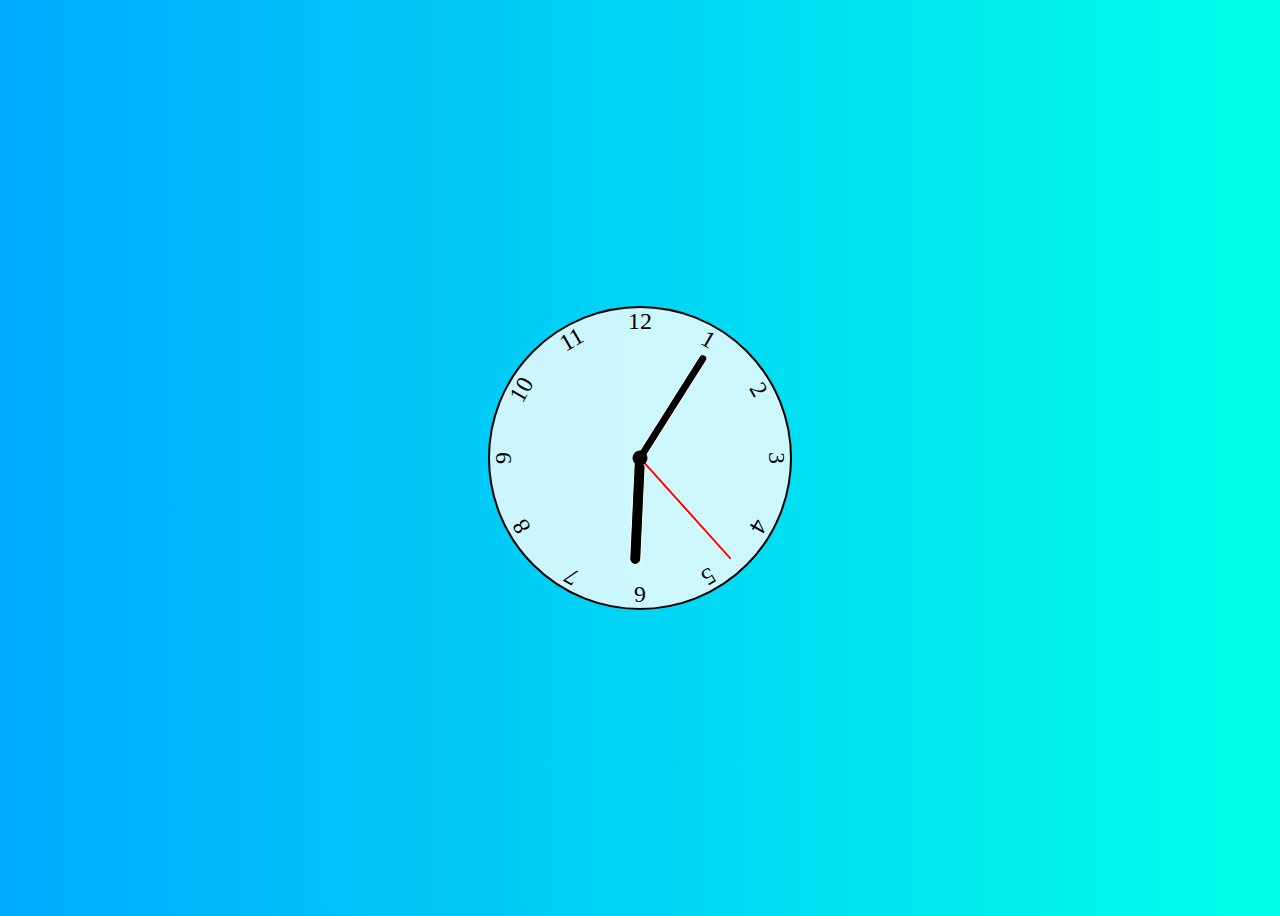
<file: index.html>
<!DOCTYPE html>

<html>

<head>
    <meta charset="utf-8">
    <meta http-equiv="X-UA-Compatible" content="IE=edge">
    <title>Clock</title>
    <meta name="description" content="">
    <meta name="viewport" content="width=device-width, initial-scale=1">
    <link rel="stylesheet" href="styles.css">
    <script defer src="clockscript.js"></script>
</head>

<body>

    <div class="clock">

        <div class="hand hour" data-hour-hand></div>

        <div class="hand minute" data-minute-hand></div>

        <div class="hand second" data-second-hand></div>

        <!--div.number.number$*12{$}*12-->
        <div class="number number1">1</div>
        <div class="number number2">2</div>
        <div class="number number3">3</div>
        <div class="number number4">4</div>
        <div class="number number5">5</div>
        <div class="number number6">6</div>
        <div class="number number7">7</div>
        <div class="number number8">8</div>
        <div class="number number9">9</div>
        <div class="number number10">10</div>
        <div class="number number11">11</div>
        <div class="number number12">12</div>
    </div>

</body>

</html>
</file>
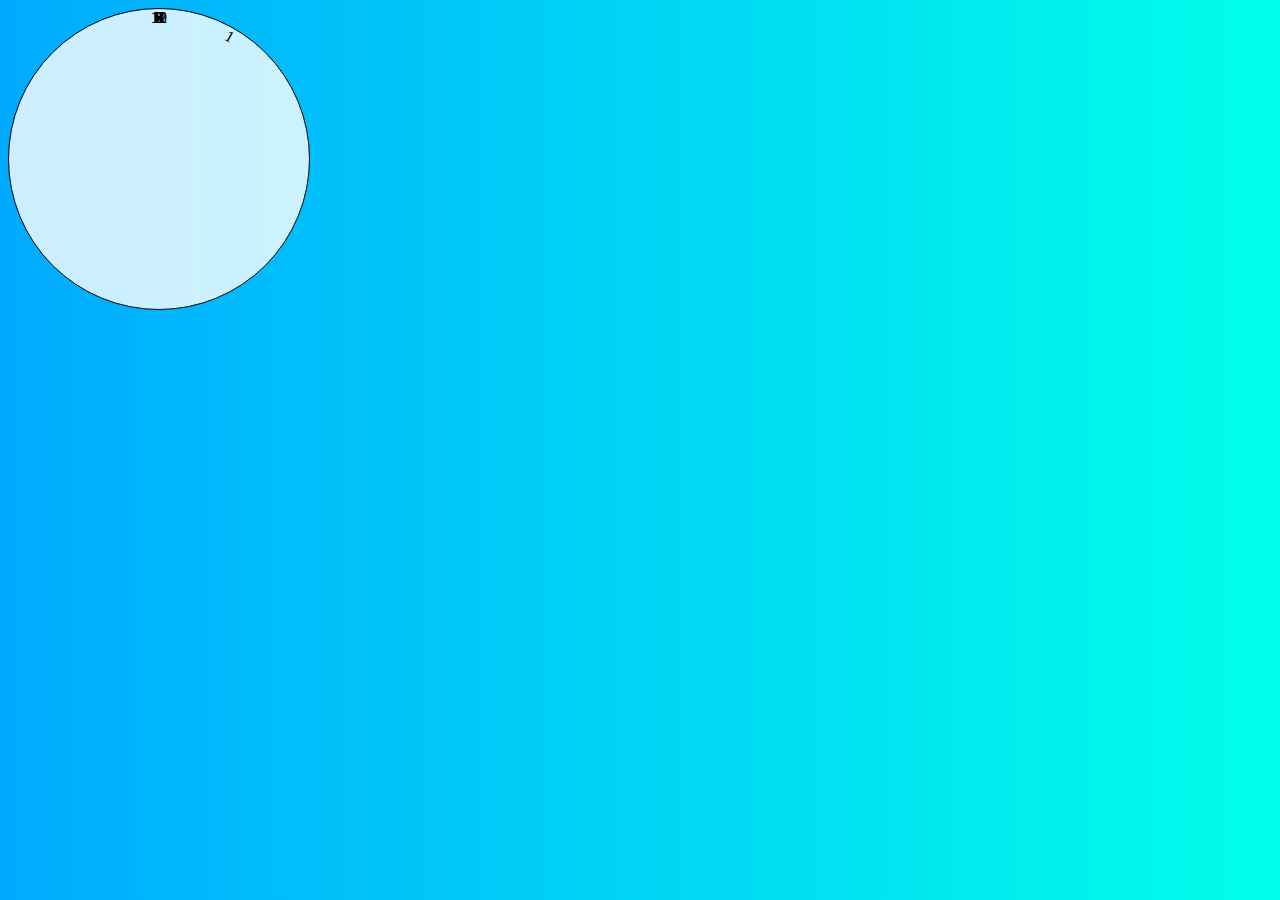
<file: clock.html>
<!DOCTYPE html>
<html>

<head>
    <meta charset="utf-8">
    <meta http-equiv="X-UA-Compatible" content="IE=edge">
    <title></title>
    <meta name="description" content="">
    <meta name="viewport" content="width=device-width, initial-scale=1">
    <link rel="stylesheet" href="clockstyles.css">
    <script src="clockscript.js" defer></script>
</head>

<body>


    <div class="clock">

        
       
        <div class="hand hour"></div>
        <div class="hand minute"></div>
        <div class="hand second"></div>

        <div class="number number1">1</div>
        <div class="number number2">2</div>
        <div class="number number3">3</div>
        <div class="number number4">4</div>
        <div class="number number5">5</div>
        <div class="number number6">6</div>
        <div class="number number7">7</div>
        <div class="number number8">8</div>
        <div class="number number9">9</div>
        <div class="number number10">10</div>
        <div class="number number11">11</div>
        <div class="number number12">12</div>

    </div>

</body>

</html>
</file>
<file: styles.css>
::after, ::before{

    box-sizing: border-box;
    font-family: Gotham Rounded, sans-serif;
}

body{
    display: flex;
    justify-content: center;
    align-items: center;
    min-height: 100vh;
    overflow: hidden;
    background:linear-gradient(to right , hsl(200, 100% , 50%) , hsl(175, 100% , 50%));
}   

.clock{
    width:300px;
    height:300px;

    background-color: rgba(255,255,255,0.8);
    border-radius: 50%;
    border:2px solid black;

    position: relative;
}


.clock .number{
    --rotation:0;
    position: absolute;
    width:100%;
    height:100%;

    /* background-color: red; */
    text-align: center;

    transform: rotate(var(--rotation));
    font-size:1.5rem;
}




.clock .number1{--rotation:30deg;}
.clock .number2{--rotation:60deg;}
.clock .number3{--rotation:90deg;}
.clock .number4{--rotation:120deg;}
.clock .number5{--rotation:150deg;}
.clock .number6{--rotation:180deg;}
.clock .number7{--rotation:210deg;}
.clock .number8{--rotation:240deg;}
.clock .number9{--rotation:270deg;}
.clock .number10{--rotation:300deg;}
.clock .number11{--rotation:330deg;}


.clock .hand {
    --rotation:0;
    position: absolute;
    bottom:50%;
    left:50%;

    border:1px solid white;
    border-top-left-radius:10px;
    border-top-right-radius:10px; 
    background-color: black;
    transform-origin: bottom;
    /* translate object with by 50 % to left */
    z-index: 10;;
    transform: translateX(-50%) rotate(calc(var(--rotation)*1deg));   
} 

.clock::after{
    content:'';
    position: absolute;
    background-color: black;
    z-index: 11;
    width:15px;
    height:15px;
    top:50%;
    left:50%;
    border-radius: 50%;
    transform: translate(-50% , -50%)
}

.clock .hand.second{
    width:2px;
    height:45%;
    background-color: red;

}

.clock .hand.minute{
    width:7px;
    height:40%;
    background-color: black;

}

.clock .hand.hour{
    width:10px;
    height:35%;
    background-color: black;

}
</file>
<file: clockstyles.css>
body{
    background: linear-gradient(to right, hsl(200, 100% , 50%) , hsl(175, 100% , 50%))
}

.clock{
        width:300px;
        height:300px;
        border-radius:50%;
        border:1px solid black;
        background-color: rgb(255,255,255,0.8);
        position: relative;
}

.clock .number{
    --rotation:0;
    position: absolute;
    text-align:center;
    /* background-color: red; */
    width:100%;
    height:100%;
    transform: rotate(var(--rotation));
}

.clock .number1{--rotation:30deg;}
</file>
